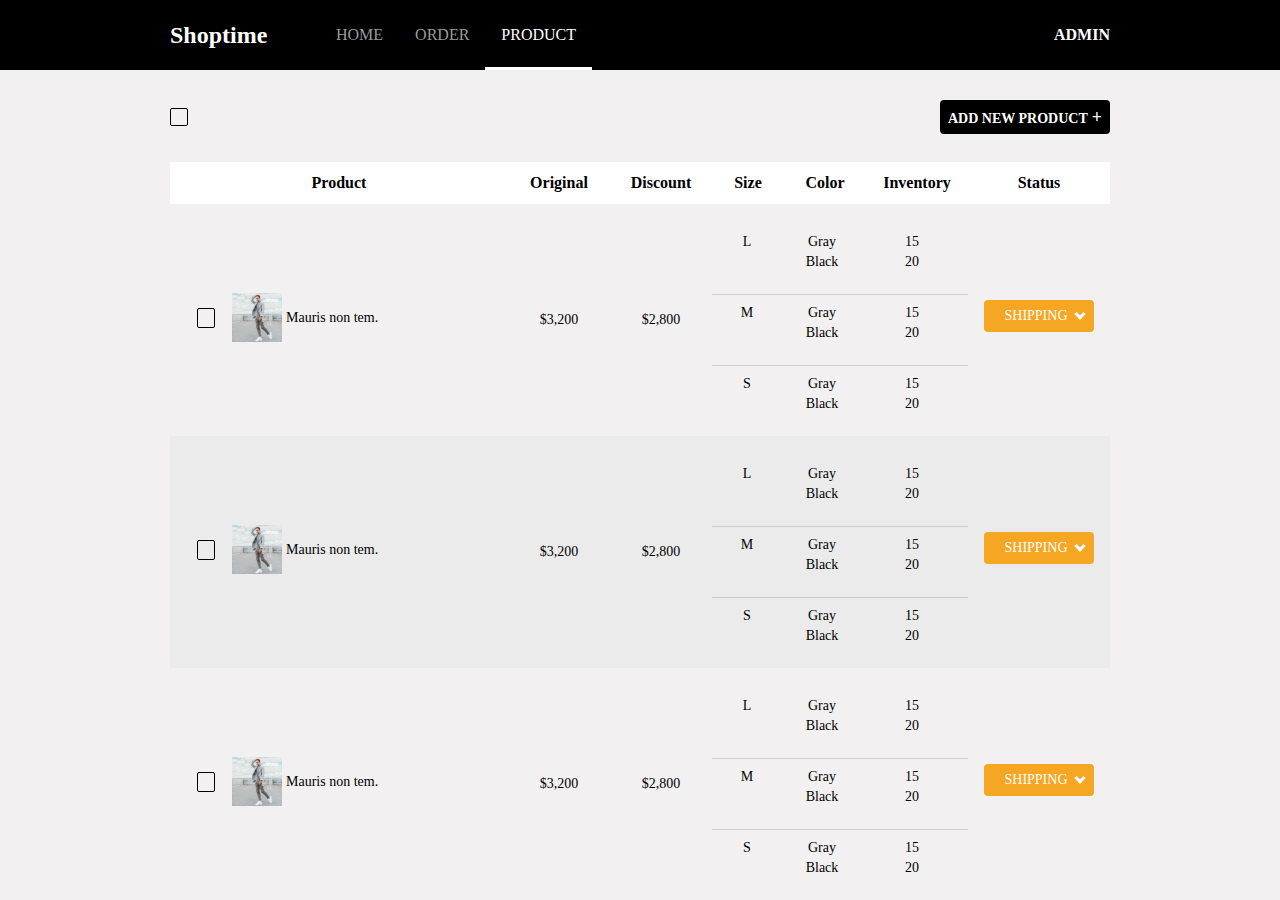
<file: product.html>
<!DOCTYPE html>
<html lang="en">

<head>
    <meta charset="UTF-8">
    <meta name="viewport" content="width=device-width, initial-scale=1.0">
    <meta http-equiv="X-UA-Compatible" content="ie=edge">
    <title>產品</title>
    <link rel="stylesheet" href="css/icomoon.css">
    <link rel="stylesheet" href="stylesheets/product.css">
</head>

<body>
    <header id="header">
        <div class="container">
            <div class="logo">Shoptime</div>
            <div class="menu">
                <a href="index.html">HOME</a>
                <a href="">ORDER</a>
                <a href="" class="active">PRODUCT</a>
            </div>
            <div class="admin">ADMIN</div>
        </div>
    </header>
    <div id="main">
        <div class="container">
            <div class="info">
                <div class="left">
                    <label class="checkbox">
                        <input type="checkbox">
                        <span></span>
                    </label>
                </div>
                <div class="right">
                    <a id="add">ADD NEW PRODUCT</a>
                </div>
            </div>
            <table class="table-list">
                <thead>
                    <tr>
                        <th>Product</th>
                        <th width="100">Original</th>
                        <th width="100">Discount</th>
                        <th width="70">Size</th>
                        <th width="80">Color</th>
                        <th width="100">Inventory</th>
                        <th width="140">Status</th>
                    </tr>
                </thead>
                <tbody>
                    <tr>
                        <td class="product">
                            <label class="checkbox">
                                <input type="checkbox">
                                <span></span>
                            </label>
                            <div class="pic">
                                <img src="images/index01.png" alt="" srcset="">
                            </div>
                            <span class="title">Mauris non tem.</span>
                        </td>
                        <td>
                            <span>$3,200</span>
                        </td>
                        <td>
                            <span>$2,800</span>
                        </td>
                        <td colspan="3" class="colspan-size-color-inventory">
                            <div class="item">
                                <div class="size">
                                    <span>L</span>
                                </div>
                                <div class="color">
                                    <span>Gray</span>
                                    <span>Black</span>
                                </div>
                                <div class="inventory">
                                    <span>15</span>
                                    <span>20</span>
                                </div>
                            </div>
                            <div class="item">
                                <div class="size">
                                    <span>M</span>
                                </div>
                                <div class="color">
                                    <span>Gray</span>
                                    <span>Black</span>
                                </div>
                                <div class="inventory">
                                    <span>15</span>
                                    <span>20</span>

                                </div>
                            </div>
                            <div class="item">
                                <div class="size">
                                    <span>S</span>
                                </div>
                                <div class="color">
                                    <span>Gray</span>
                                    <span>Black</span>
                                </div>
                                <div class="inventory">
                                    <span>15</span>
                                    <span>20</span>
                                </div>
                            </div>
                        </td>
                        <td class="status">
                            <div class="select">
                                <span class="b-yellow">SHIPPING</span>
                                <div class="list">
                                    <span>Paid</span>
                                    <span>Unpaid</span>
                                    <span>Shiping</span>
                                    <span>Done</span>
                                </div>
                            </div>
                        </td>
                    </tr>
                    <tr>
                        <td class="product">
                            <label class="checkbox">
                                <input type="checkbox">
                                <span></span>
                            </label>
                            <div class="pic">
                                <img src="images/index01.png" alt="" srcset="">
                            </div>
                            <span class="title">Mauris non tem.</span>
                        </td>
                        <td>
                            <span>$3,200</span>
                        </td>
                        <td>
                            <span>$2,800</span>
                        </td>
                        <td colspan="3" class="colspan-size-color-inventory">
                            <div class="item">
                                <div class="size">
                                    <span>L</span>
                                </div>
                                <div class="color">
                                    <span>Gray</span>
                                    <span>Black</span>
                                </div>
                                <div class="inventory">
                                    <span>15</span>
                                    <span>20</span>
                                </div>
                            </div>
                            <div class="item">
                                <div class="size">
                                    <span>M</span>
                                </div>
                                <div class="color">
                                    <span>Gray</span>
                                    <span>Black</span>
                                </div>
                                <div class="inventory">
                                    <span>15</span>
                                    <span>20</span>

                                </div>
                            </div>
                            <div class="item">
                                <div class="size">
                                    <span>S</span>
                                </div>
                                <div class="color">
                                    <span>Gray</span>
                                    <span>Black</span>
                                </div>
                                <div class="inventory">
                                    <span>15</span>
                                    <span>20</span>
                                </div>
                            </div>
                        </td>
                        <td class="status">
                            <div class="select">
                                <span class="b-yellow">SHIPPING</span>
                                <div class="list">
                                    <span>Paid</span>
                                    <span>Unpaid</span>
                                    <span>Shiping</span>
                                    <span>Done</span>
                                </div>
                            </div>
                        </td>
                    </tr>
                    <tr>
                        <td class="product">
                            <label class="checkbox">
                                <input type="checkbox">
                                <span></span>
                            </label>
                            <div class="pic">
                                <img src="images/index01.png" alt="" srcset="">
                            </div>
                            <span class="title">Mauris non tem.</span>
                        </td>
                        <td>
                            <span>$3,200</span>
                        </td>
                        <td>
                            <span>$2,800</span>
                        </td>
                        <td colspan="3" class="colspan-size-color-inventory">
                            <div class="item">
                                <div class="size">
                                    <span>L</span>
                                </div>
                                <div class="color">
                                    <span>Gray</span>
                                    <span>Black</span>
                                </div>
                                <div class="inventory">
                                    <span>15</span>
                                    <span>20</span>
                                </div>
                            </div>
                            <div class="item">
                                <div class="size">
                                    <span>M</span>
                                </div>
                                <div class="color">
                                    <span>Gray</span>
                                    <span>Black</span>
                                </div>
                                <div class="inventory">
                                    <span>15</span>
                                    <span>20</span>

                                </div>
                            </div>
                            <div class="item">
                                <div class="size">
                                    <span>S</span>
                                </div>
                                <div class="color">
                                    <span>Gray</span>
                                    <span>Black</span>
                                </div>
                                <div class="inventory">
                                    <span>15</span>
                                    <span>20</span>
                                </div>
                            </div>
                        </td>
                        <td class="status">
                            <div class="select">
                                <span class="b-yellow">SHIPPING</span>
                                <div class="list">
                                    <span>Paid</span>
                                    <span>Unpaid</span>
                                    <span>Shiping</span>
                                    <span>Done</span>
                                </div>
                            </div>
                        </td>
                    </tr>
                </tbody>
            </table>

        </div>
    </div>
    <div id="box">
        <div class="content">
            <div class="title">ADD NEW PRODUCT
                <a class="close">✕</a>
            </div>
            <div class="main">
                <div class="left">
                    <div class="icon-dropbox upload">
                        <b>Drag an image or click here to upload…</b>
                    </div>
                    <div class="imgs">
                        <div class="_ic">
                            <img src="images/index01.png" alt="" srcset="">
                        </div>
                        <div class="_ic">
                            <img src="images/index02.png" alt="" srcset="">
                        </div>
                        <div class="_ic">
                            <img src="images/index03.png" alt="" srcset="">
                        </div>
                        <div class="_ic">
                            <img src="images/index01.png" alt="" srcset="">
                        </div>
                        <div class="_ic">
                            <img src="images/index02.png" alt="" srcset="">
                        </div>
                    </div>
                </div>
                <div class="right">
                    <b>Product Discription</b>
                    <input value="Vestibulum nec">
                    <textarea placeholder="Discription"></textarea>
                    <b>Price</b>
                    <div class="n2">
                        <div class="set">
                            <span>Original</span>
                            <input value="$3,200">
                        </div>
                        <div class="set">
                            <span>Original</span>
                            <input value="$2,800">
                        </div>
                    </div>
                    <b>Specification</b>
                    <div class="n3">
                        <div class="set">
                            <span>Size</span>
                            <select name="" id="">
                                <option value="">L</option>
                                <option value="">M</option>
                                <option value="">S</option>
                            </select>
                        </div>
                        <div class="set">
                            <span>Color</span>
                            <input value="Gray">
                        </div>
                        <div class="set">
                            <span>Original</span>
                            <input value="$2,800">
                        </div>
                    </div>
                    <a class="add">ADD NEW SPECIFICATION</a>
                </div>
                <div class="bottom">
                    <button>PUBLISH</button>

                    <a href="">SAVE DRAFT</a>
                </div>
            </div>
        </div>
        <div class="cover"></div>
    </div>
</body>
<script src="js/jquery-2.1.0.min.js"></script>
<script src="js/script.js"></script>

</html>
</file>
<file: css/icomoon.css>
@font-face {
    font-family: 'icomoon';
    src: url('fonts/icomoon.eot?32n33a');
    src: url('fonts/icomoon.eot?32n33a#iefix') format('embedded-opentype'), url('fonts/icomoon.ttf?32n33a') format('truetype'), url('fonts/icomoon.woff?32n33a') format('woff'), url('fonts/icomoon.svg?32n33a#icomoon') format('svg');
    font-weight: normal;
    font-style: normal;
}

[class^="icon-"],
[class*=" icon-"] {
    /* use !important to prevent issues with browser extensions that change fonts */
    font-family: 'icomoon', 微軟正黑體, serif !important;
    speak: none;
    font-style: normal;
    font-weight: normal;
    font-variant: normal;
    text-transform: none;
    line-height: 1;
    /* Better Font Rendering =========== */
    -webkit-font-smoothing: antialiased;
    -moz-osx-font-smoothing: grayscale;
}

.icon-play3:before {
    content: "\ea1c";
}

.icon-arrow-up2:before {
    content: "\ea3a";
}

.icon-arrow-down2:before {
    content: "\ea3e";
}

.icon-google:before {
    content: "\ea88";
}

.icon-facebook2:before {
    content: "\ea91";
}

.icon-telegram:before {
    content: "\ea95";
}

.icon-twitter:before {
    content: "\ea96";
}

.icon-rss:before {
    content: "\ea9b";
}

.icon-dropbox:before {
    content: "\eaae";
}

.icon-wordpress:before {
    content: "\eab4";
}

.icon-skype:before {
    content: "\eac5";
}

.icon-codepen:before {
    content: "\eae8";
}
</file>
<file: stylesheets/product.css>
/* line 1, ../sass/product.scss */
body,
html {
  margin: 0;
  padding: 0;
  background-color: #f2f0f0;
  font-family: 'Microsoft Yahei',serif;
}

/* line 9, ../sass/product.scss */
.green {
  color: #80d31f;
}

/* line 13, ../sass/product.scss */
.red {
  color: #d0001b;
}

/* line 17, ../sass/product.scss */
.blue {
  color: #4a90e2;
}

/* line 21, ../sass/product.scss */
.yellow {
  color: #f5a622;
}

/* line 25, ../sass/product.scss */
.gray {
  color: #9b9b9b;
}

/* line 29, ../sass/product.scss */
.b-green {
  background-color: #80d31f;
}

/* line 33, ../sass/product.scss */
.b-red {
  background-color: #d0001b;
}

/* line 37, ../sass/product.scss */
.b-blue {
  background-color: #4a90e2;
}

/* line 41, ../sass/product.scss */
.b-yellow {
  background-color: #f5a622;
}

/* line 45, ../sass/product.scss */
.b-gray {
  background-color: #9b9b9b;
}

/* line 49, ../sass/product.scss */
.container {
  width: 100%;
  max-width: 940px;
  margin: 0 auto;
  text-align: center;
}

/* line 56, ../sass/product.scss */
#header {
  width: 100%;
  background-color: #000;
  height: 70px;
  line-height: 70px;
  text-align: center;
}
/* line 62, ../sass/product.scss */
#header .container {
  padding-bottom: 32px;
}
/* line 64, ../sass/product.scss */
#header .container > * {
  float: left;
  display: inline-block;
}
/* line 68, ../sass/product.scss */
#header .container .logo {
  width: 150px;
  font-size: 24px;
  color: #fff;
  font-weight: bold;
  text-align: left;
}
/* line 75, ../sass/product.scss */
#header .container .admin {
  width: 60px;
  font-size: 16px;
  color: #fff;
  font-weight: bold;
  text-align: right;
}
/* line 82, ../sass/product.scss */
#header .container .menu {
  width: calc(100% - 150px - 60px);
}
/* line 84, ../sass/product.scss */
#header .container .menu > * {
  position: relative;
  display: inline-block;
  float: left;
  text-decoration: none;
  font-size: 16px;
  color: #9b9b9b;
  padding: 0 16px;
}
/* line 92, ../sass/product.scss */
#header .container .menu > *:after {
  position: absolute;
  content: '';
  bottom: 0;
  left: 0;
  width: 100%;
  height: 3px;
  display: inline-block;
  background-color: #9b9b9b;
  opacity: 0;
}
/* line 103, ../sass/product.scss */
#header .container .menu > *.active, #header .container .menu > *:hover {
  color: #fff;
}
/* line 106, ../sass/product.scss */
#header .container .menu > *.active:after, #header .container .menu > *:hover:after {
  background-color: #fff;
  opacity: 1;
}

/* line 116, ../sass/product.scss */
.checkbox {
  display: inline-block;
  width: 16px;
  height: 16px;
  line-height: 16px;
  position: relative;
  cursor: pointer;
}
/* line 124, ../sass/product.scss */
.checkbox > input[type="checkbox"] {
  position: absolute;
  left: 0;
  top: 0;
  display: inline-block;
  z-index: 1;
  display: none;
}
/* line 132, ../sass/product.scss */
.checkbox > span {
  position: relative;
  display: inline-block;
  width: 16px;
  height: 16px;
  border: 1px solid #000;
  border-radius: 2px;
}

/* line 144, ../sass/product.scss */
#main .container > .info {
  display: inline-block;
  width: 100%;
  margin-top: 30px;
}
/* line 148, ../sass/product.scss */
#main .container > .info > * {
  float: left;
  display: inline-block;
  width: 50%;
  height: 34px;
}
/* line 154, ../sass/product.scss */
#main .container > .info .left {
  text-align: left;
  margin-top: 0.5em;
}
/* line 158, ../sass/product.scss */
#main .container > .info .right {
  text-align: right;
}
/* line 160, ../sass/product.scss */
#main .container > .info .right > a {
  display: inline-block;
  height: 34px;
  line-height: 34px;
  padding: 0 8px;
  background-color: #000000;
  color: #fff;
  font-size: 14px;
  font-weight: bold;
  text-decoration: none;
  text-align: center;
  border-radius: 4px;
}
/* line 172, ../sass/product.scss */
#main .container > .info .right > a:after {
  content: '+';
  margin-left: 4px;
  display: inline-block;
  font-weight: bold;
  font-size: 18px;
}

/* line 185, ../sass/product.scss */
.table-list {
  width: 100%;
  border-spacing: 0;
  margin-top: 16px;
}
/* line 191, ../sass/product.scss */
.table-list thead tr th {
  height: 40px;
  line-height: 40px;
  font-weight: bold;
  font-size: 16px;
  color: #000;
  background-color: #fff;
}
/* line 204, ../sass/product.scss */
.table-list tbody tr:nth-child(2n + 2) td {
  background-color: #ebebeb;
}
/* line 208, ../sass/product.scss */
.table-list tbody tr td {
  padding: 12px;
}
/* line 210, ../sass/product.scss */
.table-list tbody tr td.product {
  text-align: left;
}
/* line 212, ../sass/product.scss */
.table-list tbody tr td.product .checkbox {
  vertical-align: top;
  margin: 15px;
}
/* line 216, ../sass/product.scss */
.table-list tbody tr td.product .pic {
  width: 50px;
  height: 50px;
  overflow: hidden;
  display: inline-block;
}
/* line 221, ../sass/product.scss */
.table-list tbody tr td.product .pic > img {
  width: 100%;
}
/* line 225, ../sass/product.scss */
.table-list tbody tr td.product .title {
  line-height: 3.5;
}
/* line 229, ../sass/product.scss */
.table-list tbody tr td.colspan-size-color-inventory {
  padding: 0;
  padding-top: 20px;
}
/* line 232, ../sass/product.scss */
.table-list tbody tr td.colspan-size-color-inventory .item {
  display: inline-block;
  width: 100%;
  height: 58px;
  padding-top: 8px;
}
/* line 237, ../sass/product.scss */
.table-list tbody tr td.colspan-size-color-inventory .item + .item {
  border-top: 1px solid #ccc;
}
/* line 240, ../sass/product.scss */
.table-list tbody tr td.colspan-size-color-inventory .item > * {
  float: left;
  display: inline-block;
}
/* line 243, ../sass/product.scss */
.table-list tbody tr td.colspan-size-color-inventory .item > * span {
  font-size: 14px;
  width: 100%;
  display: inline-block;
  text-align: center;
  height: 20px;
  line-height: 20px;
  color: #000;
}
/* line 253, ../sass/product.scss */
.table-list tbody tr td.colspan-size-color-inventory .item .size {
  text-align: left;
  width: 70px;
}
/* line 257, ../sass/product.scss */
.table-list tbody tr td.colspan-size-color-inventory .item .color {
  width: 80px;
  text-align: left;
}
/* line 261, ../sass/product.scss */
.table-list tbody tr td.colspan-size-color-inventory .item .inventory {
  width: 100px;
}
/* line 267, ../sass/product.scss */
.table-list tbody tr td.status .select {
  position: relative;
  display: inline-block;
  width: 110px;
  height: 34px;
  line-height: 34px;
  padding-bottom: 6px;
}
/* line 275, ../sass/product.scss */
.table-list tbody tr td.status .select:hover .list {
  display: inline-block;
}
/* line 279, ../sass/product.scss */
.table-list tbody tr td.status .select > span {
  display: inline-block;
  color: #fff;
  padding: 0 26px 0 20px;
  height: 32px;
  line-height: 32px;
  cursor: pointer;
  border-radius: 4px;
}
/* line 287, ../sass/product.scss */
.table-list tbody tr td.status .select > span:after {
  position: absolute;
  top: 10px;
  right: 10px;
  content: '';
  border-right: 3px solid #fff;
  border-bottom: 3px solid #fff;
  transform: rotate(45deg);
  width: 5px;
  height: 5px;
}
/* line 299, ../sass/product.scss */
.table-list tbody tr td.status .select .list {
  display: none;
  position: absolute;
  background-color: #fff;
  right: 0;
  top: 100%;
  width: 100%;
  box-shadow: 1px 2px 10px 0 #9b9b9b;
  border-radius: 2px;
}
/* line 308, ../sass/product.scss */
.table-list tbody tr td.status .select .list > * {
  display: inline-block;
  width: 100%;
  height: 34px;
  line-height: 34px;
  text-align: center;
  color: #000;
  font-size: 16px;
}
/* line 316, ../sass/product.scss */
.table-list tbody tr td.status .select .list > *.active, .table-list tbody tr td.status .select .list > *:hover {
  background-color: #000;
  color: #fff;
}
/* line 325, ../sass/product.scss */
.table-list tbody tr td span {
  display: inline-block;
  height: 18px;
  line-height: 18px;
  color: #000;
  font-size: 14px;
  vertical-align: top;
}

/* line 338, ../sass/product.scss */
#box {
  position: fixed;
  left: 0;
  top: 0;
  display: none;
  width: 100%;
  height: 100%;
}
/* line 345, ../sass/product.scss */
#box.show {
  display: inline-block;
}
/* line 348, ../sass/product.scss */
#box .content {
  position: absolute;
  left: calc(50% - 948px / 2);
  top: 80px;
  display: inline-block;
  width: 940px;
  max-height: calc(100% - 80px - 20px);
  background-color: #fff;
  box-shadow: 0 0 10px black;
  border-radius: 4px;
  overflow: hidden;
  z-index: 999;
}
/* line 360, ../sass/product.scss */
#box .content .title {
  display: inline-block;
  width: 100%;
  height: 64px;
  line-height: 64px;
  padding-left: 18px;
  font-size: 24px;
  background-color: #000;
  color: #fff;
  font-weight: bold;
  text-align: left;
}
/* line 371, ../sass/product.scss */
#box .content .title a {
  position: absolute;
  right: 20px;
  top: 0;
  display: inline-block;
  text-decoration: none;
  font-weight: 900;
  cursor: pointer;
}
/* line 381, ../sass/product.scss */
#box .content .main {
  display: inline-block;
  width: calc(100% - 20px*2);
  padding: 20px;
}
/* line 385, ../sass/product.scss */
#box .content .main > * {
  float: left;
  display: inline-block;
  width: calc(50% - 16px / 2);
}
/* line 389, ../sass/product.scss */
#box .content .main > * + * {
  margin-left: 16px;
}
/* line 394, ../sass/product.scss */
#box .content .main .left .upload {
  text-align: center;
  display: inline-block;
  width: 100%;
  height: 115px;
  line-height: 50px;
  background-color: #ebebeb;
  font-size: 30px;
}
/* line 403, ../sass/product.scss */
#box .content .main .left b {
  display: inline-block;
  width: 100%;
  color: #757575;
  height: 16px;
  font-size: 16px;
}
/* line 410, ../sass/product.scss */
#box .content .main .left .imgs {
  display: inline-block;
  width: 100%;
  margin-top: 8px;
}
/* line 414, ../sass/product.scss */
#box .content .main .left .imgs > * {
  display: inline-block;
  float: left;
  width: calc((100% - 8px *2) / 3);
  height: 126px;
  overflow: hidden;
}
/* line 420, ../sass/product.scss */
#box .content .main .left .imgs > * > img {
  width: 100%;
}
/* line 423, ../sass/product.scss */
#box .content .main .left .imgs > *:nth-child(3n + 2) {
  margin-left: 8px;
  margin-right: 8px;
}
/* line 427, ../sass/product.scss */
#box .content .main .left .imgs > *:nth-child(n + 4) {
  margin-top: 8px;
}
/* line 434, ../sass/product.scss */
#box .content .main .right {
  text-align: left;
}
/* line 436, ../sass/product.scss */
#box .content .main .right > * {
  display: inline-block;
  width: 100%;
}
/* line 440, ../sass/product.scss */
#box .content .main .right > b {
  height: 22px;
  line-height: 22px;
}
/* line 443, ../sass/product.scss */
#box .content .main .right > b:not(:first-child) {
  margin-top: 20px;
}
/* line 447, ../sass/product.scss */
#box .content .main .right > input {
  margin-top: 8px;
  width: calc(100% - 16px*2);
  padding: 8px 16px;
  font-size: 16px;
}
/* line 453, ../sass/product.scss */
#box .content .main .right > textarea {
  margin-top: 8px;
  width: calc(100% - 16px*2);
  height: 126px;
  line-height: 21px;
  padding: 8px 16px;
  font-size: 16px;
}
/* line 461, ../sass/product.scss */
#box .content .main .right .set {
  display: inline-block;
  border: 1px solid #d8d8d8;
  height: 38px;
  border-radius: 4px;
  overflow: hidden;
  width: calc(50% - 8px);
}
/* line 468, ../sass/product.scss */
#box .content .main .right .set > * {
  float: left;
  display: inline-block;
  width: 50%;
  height: 38px;
  line-height: 38px;
}
/* line 475, ../sass/product.scss */
#box .content .main .right .set + * {
  margin-left: 8px;
}
/* line 478, ../sass/product.scss */
#box .content .main .right .set span {
  background-color: #ebebeb;
  color: #55595c;
  font-size: 16px;
  text-align: center;
}
/* line 484, ../sass/product.scss */
#box .content .main .right .set input,
#box .content .main .right .set select {
  text-align: right;
  font-size: 16px;
  color: black;
  border: 0;
}
/* line 490, ../sass/product.scss */
#box .content .main .right .set input:focus,
#box .content .main .right .set select:focus {
  outline: 0;
}
/* line 497, ../sass/product.scss */
#box .content .main .right .n2 > *,
#box .content .main .right .n3 > * {
  display: inline-block;
  float: left;
}
/* line 503, ../sass/product.scss */
#box .content .main .right .n2 > * {
  width: calc((100% - 8px * 2) / 2);
}
/* line 509, ../sass/product.scss */
#box .content .main .right .n3 + .n3 {
  margin-top: 8px;
}
/* line 512, ../sass/product.scss */
#box .content .main .right .n3 > * {
  width: calc((100% - 8px * 3) / 3);
}
/* line 516, ../sass/product.scss */
#box .content .main .right .add {
  display: inline-block;
  width: 100%;
  height: 38px;
  line-height: 38px;
  color: #fff;
  font-size: 16px;
  font-weight: bold;
  background-color: #000;
  margin-left: 0;
  margin-top: 8px;
  text-align: center;
}
/* line 528, ../sass/product.scss */
#box .content .main .right .add:after {
  content: '+';
  margin-left: 8px;
  font-size: 16px;
  font-weight: bold;
}
/* line 536, ../sass/product.scss */
#box .content .main .bottom {
  width: 100%;
  height: 48px;
  margin-top: 30px;
  margin-left: 0;
}
/* line 541, ../sass/product.scss */
#box .content .main .bottom > * {
  float: right;
  display: inline-block;
  height: 36px;
  line-height: 36px;
}
/* line 547, ../sass/product.scss */
#box .content .main .bottom a {
  padding: 0 12px;
  text-decoration: none;
  color: #757575;
  font-weight: bold;
  font-size: 16px;
}
/* line 554, ../sass/product.scss */
#box .content .main .bottom button {
  border: 0;
  background-color: #000;
  color: #fff;
  font-size: 16px;
  border-radius: 4px;
}
/* line 564, ../sass/product.scss */
#box .cover {
  position: absolute;
  left: 0;
  top: 0;
  display: inline-block;
  width: 100%;
  height: 100%;
  background-color: black;
  opacity: 0.5;
}
</file>
